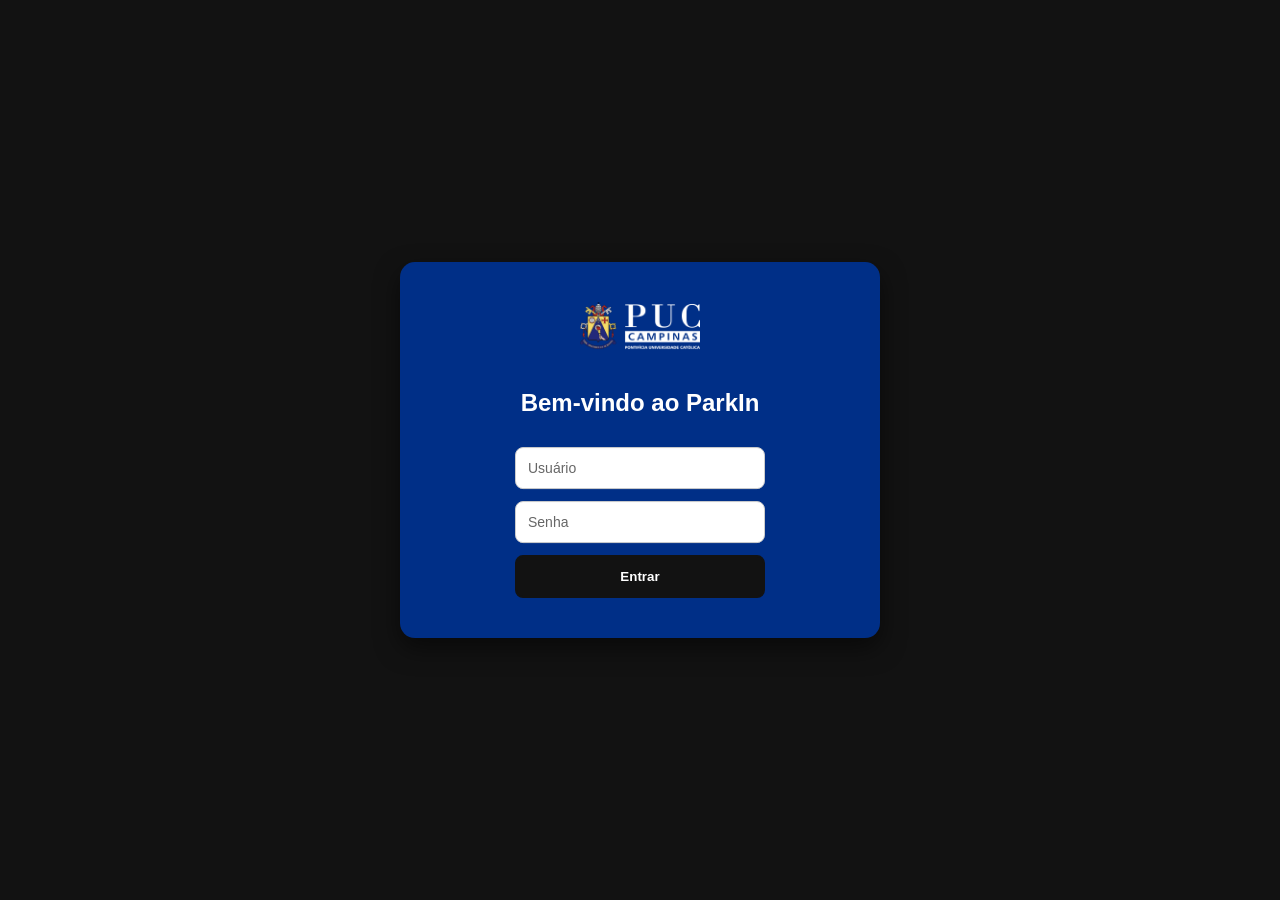
<file: frontend/index.html>
<!DOCTYPE html>
<html lang="pt-BR">
<head>
    <meta charset="UTF-8">
    <meta name="viewport" content="width=device-width, initial-scale=1.0">
    <title>Portal do Aluno - PUC</title>
    <link rel="stylesheet" href="style.css">
</head>
<body>

<div class="header"> <button class="voltar" onclick="logout()">← Logout</button>

    <div class="titulo-pagina-inicial">
        <h2>Portal do Aluno</h2>
        <p class="subtexto-header">Selecione um dos serviços abaixo.</p>
    </div>

    <img src="imagem/puc.png" alt="Logo da PUC" class="logo-header" />
</div>

<div class="grid">
    <div class="card" onclick="window.location.href='estacionamento.html'">
        <img src="imagem/car.png" alt="Estacionamento">
        <p>Estacionamento</p>
    </div>
    <div class="card" onclick="abrirLink('https://teams.microsoft.com')">
        <img src="imagem/teams.png" alt="Microsoft Teams">
        <p>Microsoft Teams</p>
    </div>
    <div class="card" onclick="abrirLink('https://www.canvaslms.com')">
        <img src="imagem/canvas.png" alt="Canvas LMS">
        <p>Canvas</p>
    </div>
    <div class="card">
        <img src="imagem/list.png" alt="Aulas da Semana">
        <p>Aulas da Semana</p>
    </div>
    <div class="card">
        <img src="imagem/list.png" alt="Disciplinas">
        <p>Disciplinas</p>
    </div>
    <div class="card">
        <img src="imagem/area logada.png" alt="Área Logada">
        <p>Área Logada</p>
    </div>
    <div class="card">
        <img src="imagem/noticias.png" alt="Notícias PUC - Campinas">
        <p>Notícias PUC - Campinas</p>
    </div>
</div>

<script src="admin.js"></script>
<script src="javascript.js"></script>
</body>
</html>
</file>
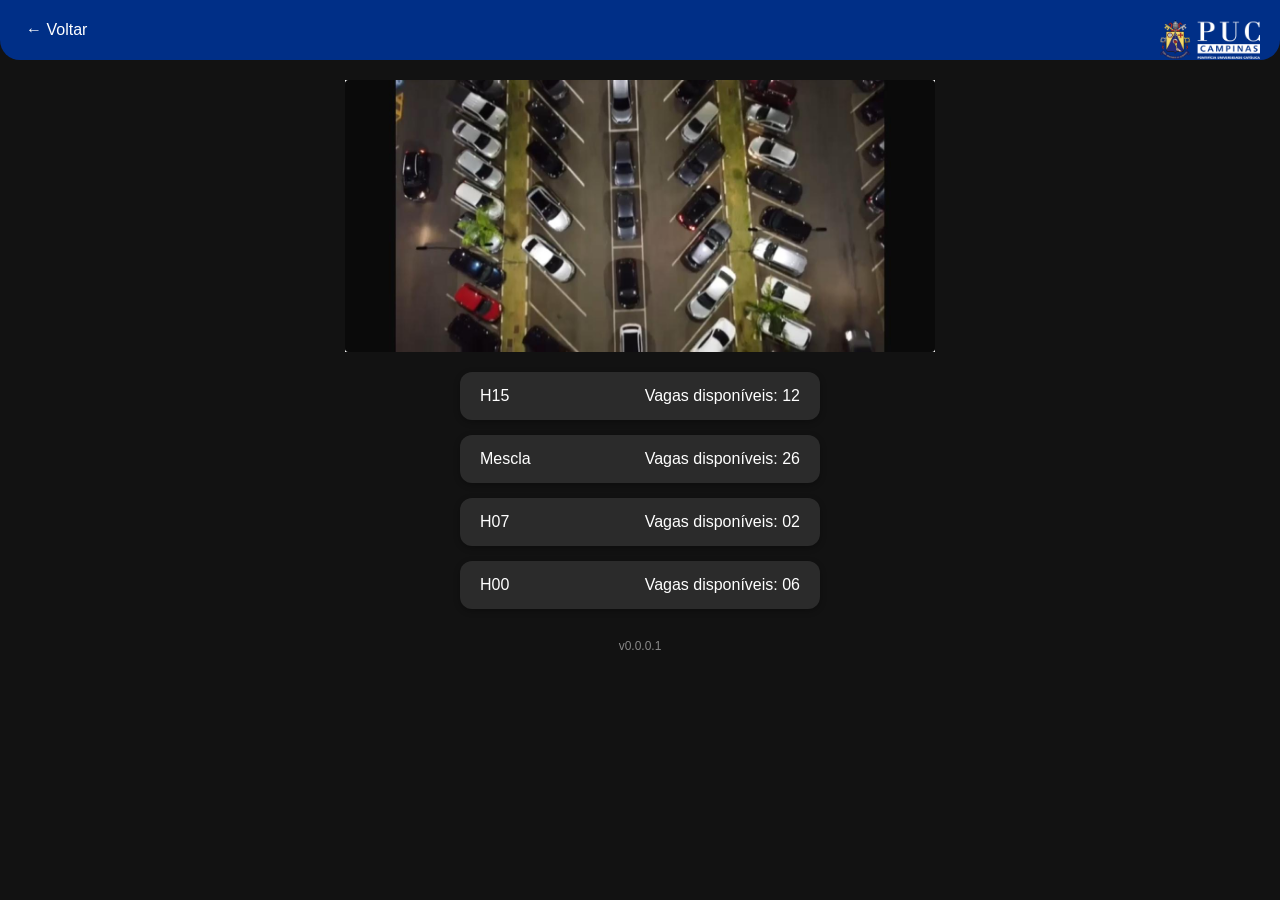
<file: estacionamento.html>
<!DOCTYPE html>
<html lang="pt-BR">
<head>
  <meta charset="UTF-8">
  <meta name="viewport" content="width=device-width, initial-scale=1.0">
  <title>Estacionamento - PUC</title>
  <link rel="stylesheet" href="style.css">
</head>
<body>

  <!-- Header -->
  <div class="header estacionamento-header">
    <button class="voltar" onclick="window.location.href='index.html'">← Voltar</button>
    <img src="imagem/puc.png" alt="Logo PUC" class="logo-header">
  </div>

  <!-- Imagem destaque -->
  <div class="estacionamento-imagem">
    <img src="imagem/drone.jpg" alt="Imagem Estacionamento">
  </div>

  <!-- Lista de setores -->
  <div class="estacionamento-lista">
    <div class="vaga-card">
      <span>H15</span>
      <span>Vagas disponíveis: 12</span>
    </div>
    <div class="vaga-card">
      <span>Mescla</span>
      <span>Vagas disponíveis: 26</span>
    </div>
    <div class="vaga-card">
      <span>H07</span>
      <span>Vagas disponíveis: 02</span>
    </div>
    <div class="vaga-card">
      <span>H00</span>
      <span>Vagas disponíveis: 06</span>
    </div>
  </div>

  <!-- Rodapé -->
  <footer class="rodape">
    <p>v0.0.0.1</p>
  </footer>

</body>
</html>
</file>
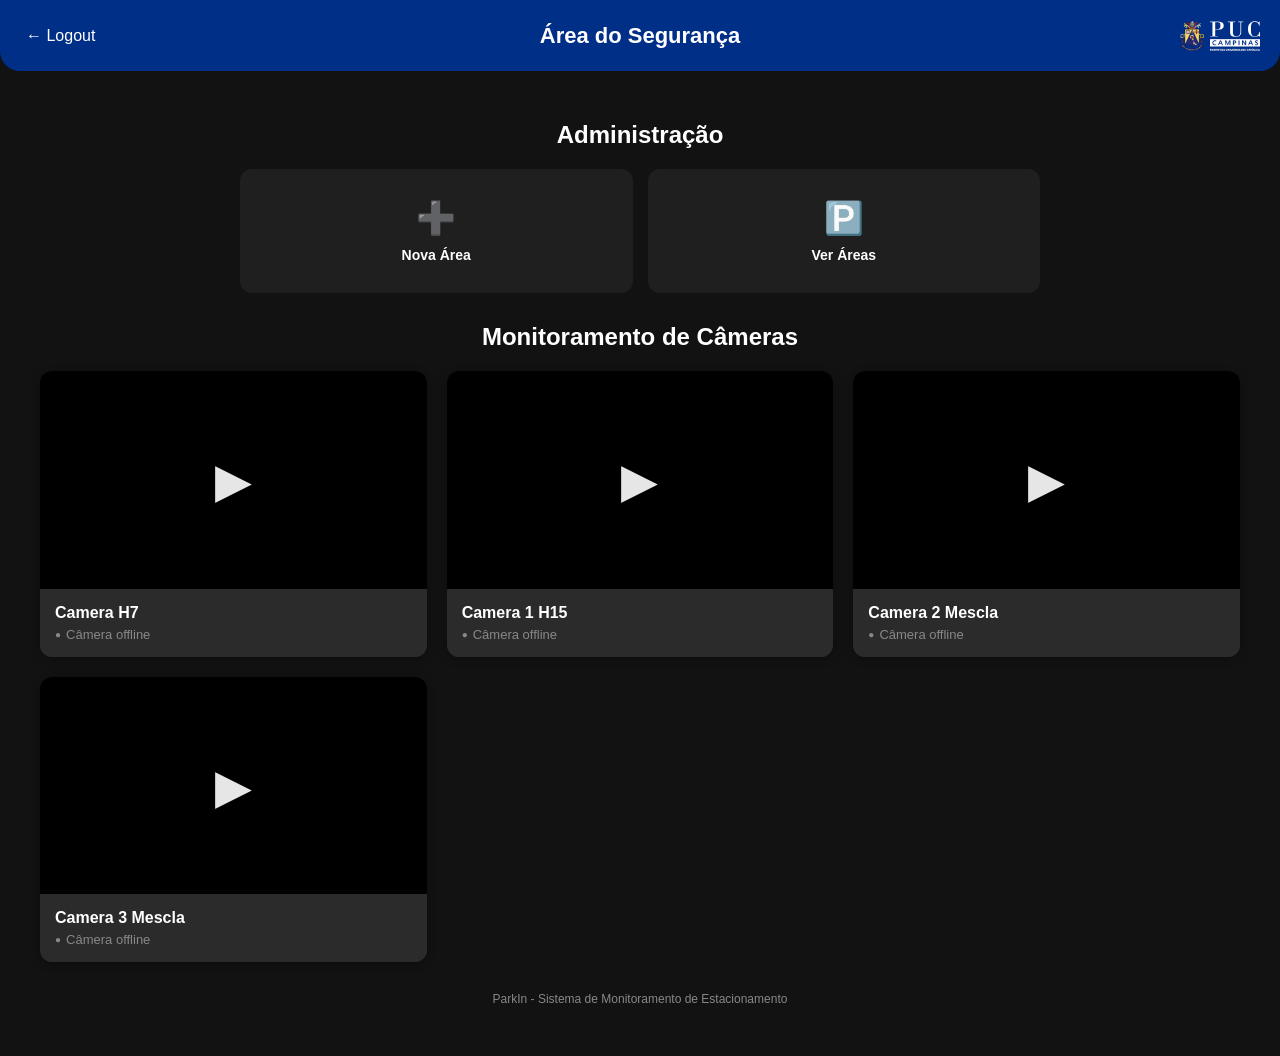
<file: frontend/admin.html>
<!DOCTYPE html>
<html lang="pt-BR">
<head>
  <meta charset="UTF-8" />
  <meta name="viewport" content="width=device-width, initial-scale=1.0" />
  <title>Admin - ParkIn</title>
  <style>

body {
  margin: 0;
  font-family: Arial, sans-serif;
  background-color: #121212;
  color: #fff;
}

.header {
  background-color: #002f87;
  padding: 20px;
  border-bottom-left-radius: 20px;
  border-bottom-right-radius: 20px;
  display: flex;
  align-items: center;
  justify-content: space-between;
  position: relative;
}

.voltar {
  background: none;
  border: none;
  color: #fff;
  font-size: 16px;
  cursor: pointer;
  z-index: 10;
}

.voltar:hover {
  opacity: 0.8;
}

.titulo-header {
  position: absolute;
  left: 50%;
  transform: translateX(-50%);
  text-align: center;
}

.titulo-header h2 {
  margin: 0;
  font-size: 22px;
  color: #fff;
}

.logo-header {
  width: 80px;
}

.admin-container {
  padding: 20px;
  max-width: 1400px;
  margin: 0 auto;
}

.section-title {
  color: #fff;
  margin: 30px 0 20px;
  font-size: 24px;
  text-align: center;
}

.cameras-grid {
  display: grid;
  grid-template-columns: repeat(auto-fill, minmax(320px, 1fr));
  gap: 20px;
  padding: 0 20px;
  margin-bottom: 30px;
}

.camera-box {
  background-color: #1f1f1f;
  border-radius: 12px;
  overflow: hidden;
  cursor: pointer;
  transition: transform 0.3s, box-shadow 0.3s;
  box-shadow: 0 2px 8px rgba(0,0,0,0.3);
}

.camera-box:hover {
  transform: translateY(-4px);
  box-shadow: 0 6px 16px rgba(0,47,135,0.4);
}

.camera-video-container {
  position: relative;
  width: 100%;
  padding-top: 56.25%;
  background-color: #000;
  overflow: hidden;
}

.camera-video-container video {
  position: absolute;
  top: 0;
  left: 0;
  width: 100%;
  height: 100%;
  object-fit: cover;
}

.camera-video-container::after {
  content: '▶';
  position: absolute;
  top: 50%;
  left: 50%;
  transform: translate(-50%, -50%);
  font-size: 48px;
  color: rgba(255, 255, 255, 0.9);
  text-shadow: 0 2px 8px rgba(0,0,0,0.7);
  pointer-events: none;
}

.camera-info {
  padding: 15px;
  background-color: #2b2b2b;
}

.camera-name {
  font-size: 16px;
  font-weight: bold;
  color: #fff;
  margin: 0 0 5px 0;
}

.camera-status {
  font-size: 13px;
  color: #4CAF50;
  margin: 0;
  display: flex;
  align-items: center;
  gap: 5px;
}

.camera-status::before {
  content: '●';
  font-size: 10px;
}

.camera-status.offline {
  color: #888;
}

.camera-status.offline::before {
  color: #888;
}

.video-modal {
  display: none;
  position: fixed;
  top: 0;
  left: 0;
  width: 100%;
  height: 100%;
  background-color: rgba(0, 0, 0, 0.95);
  z-index: 1000;
  justify-content: center;
  align-items: center;
  animation: fadeIn 0.3s ease;
}

.video-modal.active {
  display: flex;
}

@keyframes fadeIn {
  from {
    opacity: 0;
  }
  to {
    opacity: 1;
  }
}

.modal-content {
  position: relative;
  width: 90%;
  max-width: 1200px;
  max-height: 90vh;
  display: flex;
  flex-direction: column;
}

.modal-header {
  display: flex;
  justify-content: space-between;
  align-items: center;
  padding: 15px 20px;
  background-color: #002f87;
  border-radius: 8px 8px 0 0;
}

.modal-title {
  font-size: 20px;
  font-weight: bold;
  color: #fff;
  margin: 0;
}

.modal-close {
  background: none;
  border: none;
  color: #fff;
  font-size: 32px;
  cursor: pointer;
  width: 40px;
  height: 40px;
  display: flex;
  align-items: center;
  justify-content: center;
  border-radius: 4px;
  transition: background-color 0.2s;
}

.modal-close:hover {
  background-color: rgba(255, 255, 255, 0.1);
}

.modal-video-container {
  position: relative;
  background-color: #000;
  width: 100%;
  flex: 1;
  display: flex;
  align-items: center;
  justify-content: center;
  border-radius: 0 0 8px 8px;
  overflow: hidden;
}

.modal-video-container video {
  width: 100%;
  height: 100%;
  max-height: 80vh;
  object-fit: contain;
}

.admin-grid {
  display: grid;
  grid-template-columns: repeat(auto-fit, minmax(140px, 1fr));
  gap: 15px;
  padding: 0 20px;
  max-width: 800px;
  margin: 0 auto;
}

.card {
  background-color: #1f1f1f;
  padding: 30px 20px;
  border-radius: 12px;
  color: #fff;
  cursor: pointer;
  transition: transform 0.2s;
  text-align: center;
}

.card:hover {
  transform: scale(1.05);
  background-color: #2b2b2b;
}

.card p {
  margin: 0;
  font-size: 14px;
}

.loading {
  text-align: center;
  padding: 40px;
  color: #888;
  font-size: 16px;
}

.error-message {
  text-align: center;
  padding: 20px;
  color: #f44336;
  background-color: #2b2b2b;
  border-radius: 8px;
  margin: 20px;
}

.rodape {
  text-align: center;
  margin: 30px 0;
  color: #888;
  font-size: 12px;
}

@media (max-width: 768px) {
  .cameras-grid {
    grid-template-columns: repeat(auto-fill, minmax(280px, 1fr));
    gap: 15px;
  }
  
  .admin-grid {
    grid-template-columns: repeat(2, 1fr);
  }

  .modal-content {
    width: 95%;
  }

  .modal-title {
    font-size: 16px;
  }
}
  </style>
</head>
<body>
  <div class="header">
    <button class="voltar" onclick="logout()">← Logout</button>
    <div class="titulo-header">
      <h2>Área do Segurança</h2>
    </div>
    <img src="imagem/puc.png" alt="Logo PUC" class="logo-header" />
  </div>

  <div class="admin-container">
    <!-- Seção de Administração -->
    <h1 class="section-title">Administração</h1>
    <div class="admin-grid">
      <div class="card" onclick="window.location.href='criar-area.html'">
        <p style="font-size: 32px; margin-bottom: 10px;">➕</p>
        <p style="font-weight: bold;">Nova Área</p>
      </div>
      <div class="card" onclick="window.location.href='estacionamento.html'">
        <p style="font-size: 32px; margin-bottom: 10px;">🅿️</p>
        <p style="font-weight: bold;">Ver Áreas</p>
      </div>
    </div>

    <!-- Seção de Câmeras -->
    <h1 class="section-title">Monitoramento de Câmeras</h1>
    <div id="cameras-container" class="cameras-grid">
      <div class="loading">Carregando câmeras...</div>
    </div>


  <div id="video-modal" class="video-modal">
    <div class="modal-content">
      <div class="modal-header">
        <h3 class="modal-title" id="modal-camera-name">Câmera</h3>
        <button class="modal-close" onclick="closeModal()">×</button>
      </div>
      <div class="modal-video-container">
        <video id="modal-video" controls autoplay muted loop></video>
      </div>
    </div>
  </div>

  <footer class="rodape">
    ParkIn - Sistema de Monitoramento de Estacionamento
  </footer>

  <script>
const cameraVideos = [
  'cameras/Camera H7.mp4',
  'cameras/Camera 1 H15.mp4',
  'cameras/Camera 2 Mescla.mp4',
  'cameras/Camera 3 Mescla.mp4',
];

function getCameraName(filename) {
  const name = filename.replace('cameras/', '').replace('.mp4', '');
  return name;
}

function openModal(videoPath, cameraName) {
  const modal = document.getElementById('video-modal');
  const modalVideo = document.getElementById('modal-video');
  const modalTitle = document.getElementById('modal-camera-name');
  
  modalTitle.textContent = cameraName;
  modalVideo.src = videoPath;
  modal.classList.add('active');
  
  modalVideo.play().catch(error => {
    console.error('Erro ao reproduzir vídeo:', error);
  });
}

function closeModal() {
  const modal = document.getElementById('video-modal');
  const modalVideo = document.getElementById('modal-video');
  
  modalVideo.pause();
  modalVideo.src = '';
  modal.classList.remove('active');
}

document.getElementById('video-modal').addEventListener('click', function(e) {
  if (e.target === this) {
    closeModal();
  }
});

document.addEventListener('keydown', function(e) {
  if (e.key === 'Escape') {
    closeModal();
  }
});

function createCameraElement(videoPath, index) {
  const cameraBox = document.createElement('div');
  cameraBox.className = 'camera-box';
  
  const videoContainer = document.createElement('div');
  videoContainer.className = 'camera-video-container';
  
  const video = document.createElement('video');
  video.muted = true;
  video.preload = 'metadata';
  
  video.src = videoPath;
  
  videoContainer.appendChild(video);
  
  const info = document.createElement('div');
  info.className = 'camera-info';
  
  const name = document.createElement('p');
  name.className = 'camera-name';
  const cameraName = getCameraName(videoPath);
  name.textContent = cameraName;
  
  const status = document.createElement('p');
  status.className = 'camera-status';
  status.textContent = 'Ao vivo';
  
  info.appendChild(name);
  info.appendChild(status);
  
  cameraBox.appendChild(videoContainer);
  cameraBox.appendChild(info);
  
  cameraBox.addEventListener('click', () => {
    openModal(videoPath, cameraName);
  });
  
  video.addEventListener('error', () => {
    status.textContent = 'Câmera offline';
    status.classList.add('offline');
  });
  
  video.addEventListener('loadeddata', () => {
    video.currentTime = 0;
  });
  
  return cameraBox;
}

function loadCameras() {
  const container = document.getElementById('cameras-container');
  container.innerHTML = '';
  
  if (cameraVideos.length === 0) {
    container.innerHTML = '<div class="loading">Nenhuma câmera disponível</div>';
    return;
  }
  
  cameraVideos.forEach((videoPath, index) => {
    const cameraElement = createCameraElement(videoPath, index);
    container.appendChild(cameraElement);
  });
}

function logout() {
  if (confirm('Deseja realmente sair?')) {
    window.location.href = 'login.html';
  }
}

function abrirRegiao(regiao) {
  window.location.href = `regiao.html?regiao=${regiao}`;
}

document.addEventListener('DOMContentLoaded', loadCameras);

setInterval(() => {

  console.log('Verificando novas câmeras...');
}, 30000);
  </script>
</body>
</html>
</file>
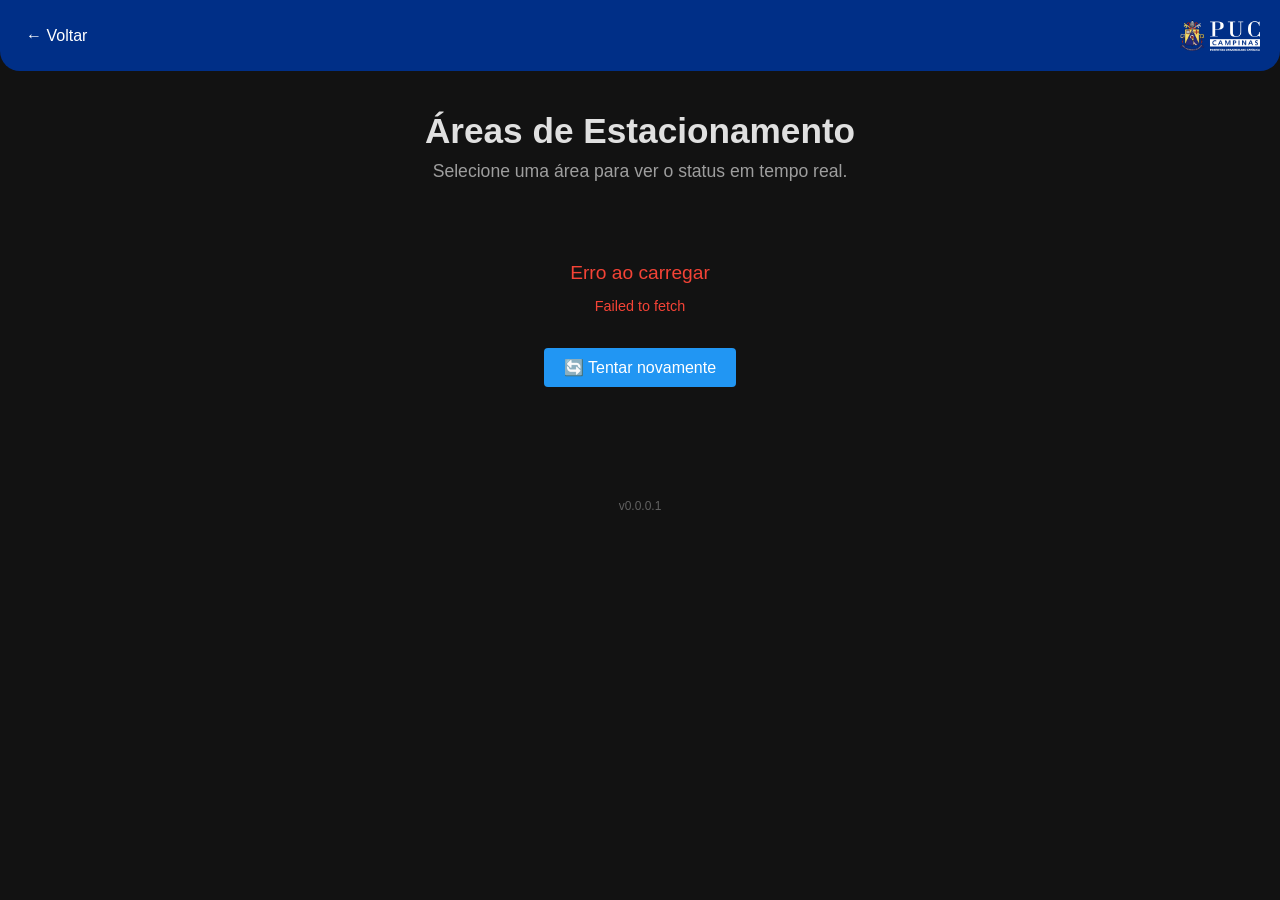
<file: frontend/estacionamento.html>
<!DOCTYPE html>
<html lang="pt-BR">
<head>
    <meta charset="UTF-8">
    <meta name="viewport" content="width=device-width, initial-scale=1.0">
    <title>Estacionamento - PUC</title>
    <link rel="stylesheet" href="style.css">
</head>
<body>

<div class="header estacionamento-header">
    <button class="voltar" onclick="window.location.href='index.html'">← Voltar</button>
    <img src="imagem/puc.png" alt="Logo PUC" class="logo-header">
</div>

<div class="container-titulo">
    <h1>Áreas de Estacionamento</h1>
    <p>Selecione uma área para ver o status em tempo real.</p>
</div>
<div class="estacionamento-lista" id="estacionamento-lista">
    <div class="loading">
        <p>Carregando áreas de estacionamento...</p>
    </div>
</div>

<footer class="rodape">
    <p>v0.0.0.1</p>
</footer>

<script>
    const API_BASE_URL = 'http://localhost:5001';
    const API_URL = `${API_BASE_URL}/api/parking/list`;

    window.addEventListener('DOMContentLoaded', async () => {
      try {
        const response = await fetch(API_URL);

        if (!response.ok) {
          throw new Error(`Erro ao buscar dados: ${response.status}`);
        }

        const data = await response.json();

        if (data.success && data.parkings && data.parkings.length > 0) {
          renderParkingAreas(data.parkings);
        } else {
          showEmptyState();
        }
      } catch (error) {
        console.error('Erro ao carregar áreas:', error);
        showErrorState(error.message);
      }
    });

    // Renderizar cards das áreas de estacionamento
    function renderParkingAreas(parkings) {
      const container = document.getElementById('estacionamento-lista');
      container.innerHTML = '';

      parkings.forEach(parking => {
        const card = createParkingCard(parking);
        container.appendChild(card);
      });
    }

    // Criar card individual
    function createParkingCard(parking) {
      const card = document.createElement('div');
      card.className = 'vaga-card';

      const imageUrl = `${API_BASE_URL}/api/parking/image/${parking.parking_id}`;
      card.style.setProperty('--bg-image', `url(${imageUrl})`);

      const header = document.createElement('div');
      header.className = 'card-header';

      const title = document.createElement('span');
      title.className = 'card-title';
      title.textContent = parking.name;

      const status = document.createElement('span');
      status.className = `card-status ${parking.slots_defined ? 'status-active' : 'status-pending'}`;
      status.textContent = parking.slots_defined ? 'Configurado' : 'Pendente';

      header.appendChild(title);
      header.appendChild(status);
      card.appendChild(header);

      if (parking.description) {
        const description = document.createElement('div');
        description.className = 'card-description';
        description.textContent = parking.description;
        card.appendChild(description);
      }

      // Total de vagas
      const slots = document.createElement('div');
      slots.className = 'card-slots';
      slots.textContent = `Total de vagas: ${parking.total_slots || 0}`;
      card.appendChild(slots);

      // Adicionar evento de clique
      card.addEventListener('click', () => {
        localStorage.setItem('current_parking_id', parking.parking_id);
        localStorage.setItem('current_parking_name', parking.name);
        window.location.href = `visualizar-vagas.html?parking_id=${parking.parking_id}`;
      });

      return card;
    }

    // Mostrar estado vazio
    function showEmptyState() {
      const container = document.getElementById('estacionamento-lista');
      container.innerHTML = ''; // Limpar container

      const emptyState = document.createElement('div');
      emptyState.className = 'empty-state';

      const icon = document.createElement('p');
      icon.className = 'empty-state-icon';
      icon.textContent = 'Nenhuma área cadastrada';

      const message = document.createElement('p');
      message.className = 'empty-state-message';
      message.textContent = 'Entre em contato com o administrador para cadastrar áreas de estacionamento.';

      emptyState.appendChild(icon);
      emptyState.appendChild(message);
      container.appendChild(emptyState);
    }

    // Mostrar estado de erro
    function showErrorState(errorMessage) {
      const container = document.getElementById('estacionamento-lista');
      container.innerHTML = ''; // Limpar container

      const errorState = document.createElement('div');
      errorState.className = 'error-state';

      const icon = document.createElement('p');
      icon.className = 'error-state-icon';
      icon.textContent = 'Erro ao carregar';

      const message = document.createElement('p');
      message.className = 'error-state-message';
      message.textContent = errorMessage;

      const retryButton = document.createElement('button');
      retryButton.className = 'retry-button';
      retryButton.textContent = '🔄 Tentar novamente';
      retryButton.addEventListener('click', () => location.reload());

      errorState.appendChild(icon);
      errorState.appendChild(message);
      errorState.appendChild(retryButton);
      container.appendChild(errorState);
    }
</script>

</body>
</html>
</file>
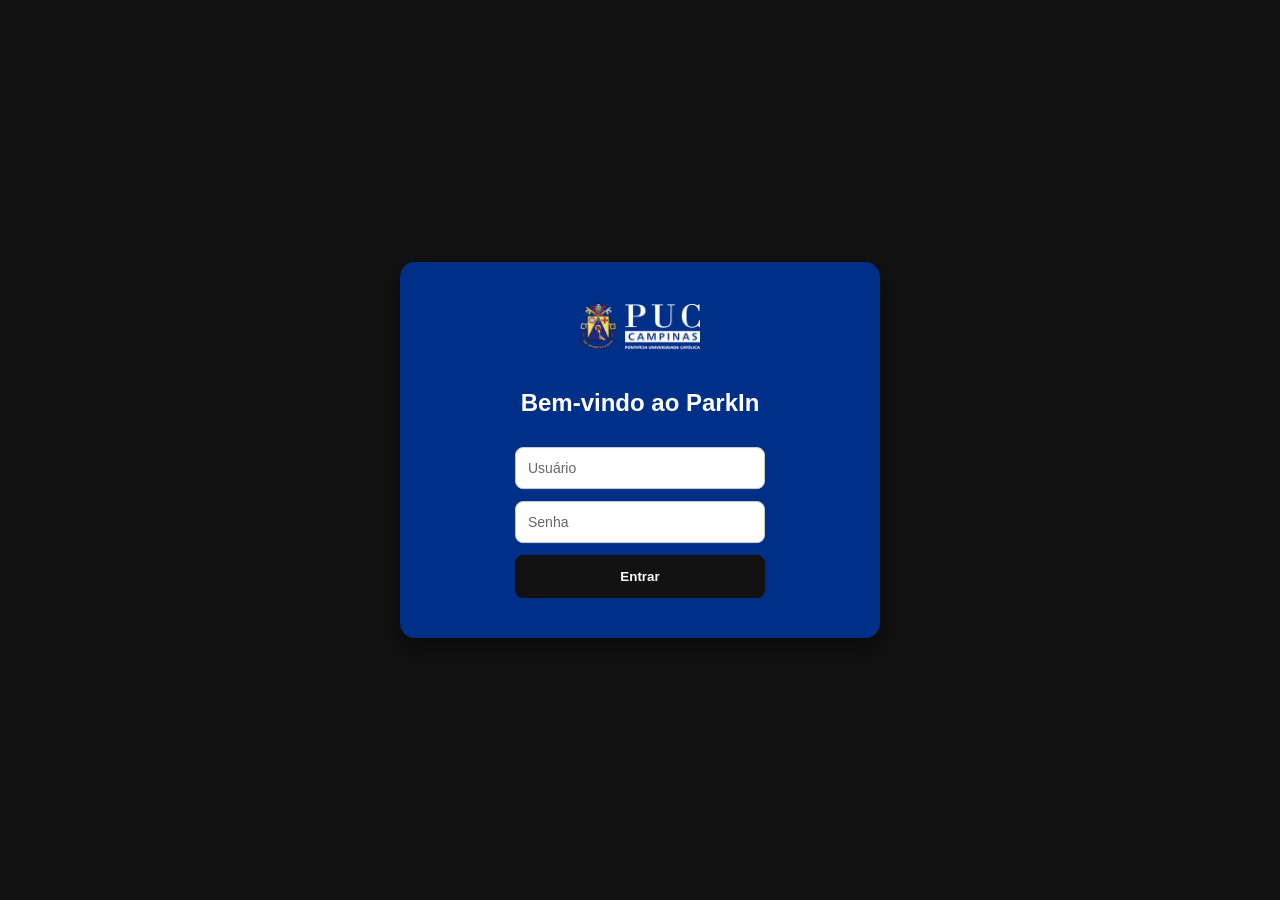
<file: frontend/login.html>
<!DOCTYPE html>
<html lang="pt-BR">
<head>
  <meta charset="UTF-8" />
  <meta name="viewport" content="width=device-width, initial-scale=1.0" />
  <title>Login - ParkIn</title>
  <link rel="stylesheet" href="style.css" />
</head>
<body>

  <div class="login-container">
    <img src="imagem/puc.png" alt="Logo PUC" class="login-logo" />
    <h2>Bem-vindo ao ParkIn</h2>

    <div class="login-form">
      <input type="text" id="username" placeholder="Usuário" />
      <input type="password" id="password" placeholder="Senha" />
      <button onclick="login()">Entrar</button>
    </div>

  </div>

  <script src="admin.js"></script>
</body>
</html>
</file>
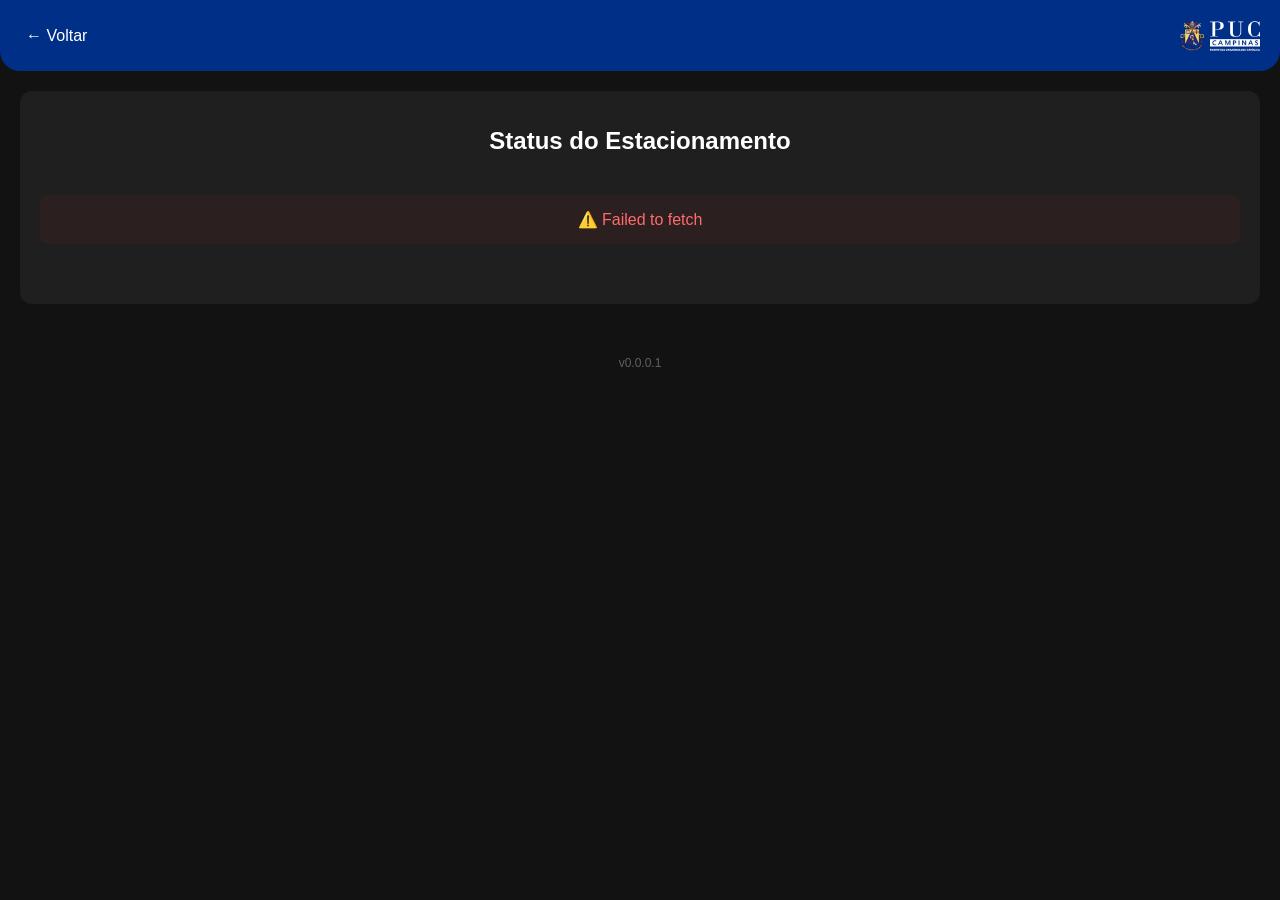
<file: frontend/visualizar-vagas.html>
<!DOCTYPE html>
<html lang="pt-BR">
<head>
    <meta charset="UTF-8">
    <meta name="viewport" content="width=device-width, initial-scale=1.0">
    <title>Visualizar Vagas - ParkIn</title>
    <link rel="stylesheet" href="style.css?v=2">
    <link rel="stylesheet" href="visualizar-vagas.css?v=2">
</head>
<body>

<div class="header estacionamento-header">
    <button class="voltar" onclick="window.location.href='estacionamento.html'">← Voltar</button>
    <img src="imagem/puc.png" alt="Logo PUC" class="logo-header">
</div>

<div class="parking-container">
    <h1 class="parking-title">Status do Estacionamento</h1>

    <div id="loading" class="loading">
        Carregando informações das vagas...
    </div>

    <div id="error" class="error" style="display: none;">
        Erro ao carregar dados. Verifique se o backend está rodando.
    </div>

    <div id="parking-content" style="display: none;">
        <div class="parking-info">
            <div class="info-card">
                <h3 id="total-spots">0</h3>
                <p>Total de Vagas</p>
            </div>
            <div class="info-card">
                <h3 id="free-spots">0</h3>
                <p>Vagas Livres</p>
            </div>
            <div class="info-card">
                <h3 id="occupied-spots">0</h3>
                <p>Vagas Ocupadas</p>
            </div>
            <div class="info-card">
                <h3 id="occupancy-rate">0%</h3>
                <p>Taxa de Ocupação</p>
            </div>
        </div>

        <div id="parking-map-background" class="parking-map-background" style="display: none;">
        </div>

        <div class="legend">
            <div class="legend-item">
                <div class="legend-color free"></div>
                <span style="color: #fff;">Vaga Livre</span>
            </div>
            <div class="legend-item">
                <div class="legend-color occupied"></div>
                <span style="color: #fff;">Vaga Ocupada</span>
            </div>
            <div class="legend-item">
                <div class="legend-color unknown"></div>
                <span style="color: #fff;">Status Desconhecido</span>
            </div>
        </div>

        <div id="last-updated" class="last-updated">
        </div>

        <!-- Status da detecção automática -->
        <div class="video-status-bar" style="margin-top: 20px; padding: 15px; background: #2b2b2b; border-radius: 12px; text-align: center;">
            <div id="video-status" style="color: #4CAF50; font-weight: bold; font-size: 16px;">
                🔴 Aguardando conexão...
            </div>
        </div>

        <!-- Vídeo oculto para extração de frames -->
        <video id="parking-video" style="display: none;" crossorigin="anonymous" muted loop></video>
        <canvas id="frame-canvas" style="display: none;"></canvas>
    </div>
</div>

<footer class="rodape">
    <p>v0.0.0.1</p>
</footer>

<script>
    const API_BASE_URL = 'http://localhost:5001';
    
    let videoElement = null;
    let canvasElement = null;
    let videoProcessingInterval = null;
    let isProcessingVideo = false;
    const FRAME_INTERVAL_SECONDS = 5; // Intervalo fixo de detecção 

    function getParkingIdFromURL() {
      const urlParams = new URLSearchParams(window.location.search);
      return urlParams.get('parking_id') || localStorage.getItem('current_parking_id');
    }

    async function loadParkingData() {
      const loadingEl = document.getElementById('loading');
      const errorEl = document.getElementById('error');
      const contentEl = document.getElementById('parking-content');
      const mapContainer = document.getElementById('parking-map-background');

      loadingEl.style.display = 'block';
      errorEl.style.display = 'none';
      contentEl.style.display = 'none';
      mapContainer.style.display = 'none';

      const parkingId = getParkingIdFromURL();

      try {
        const apiUrl = `${API_BASE_URL}/api/parking/status?parking_id=${parkingId}`;
        const response = await fetch(apiUrl);
        if (!response.ok) throw new Error(`Erro HTTP: ${response.status}`);

        const data = await response.json();
        console.log('Dados recebidos (com layout DINÂMICO):', data);

        if (!data.success) throw new Error(data.message || 'Erro ao carregar dados');

        const lastDetection = data.last_detection;
        const layoutGroups = data.layout_groups;

        if (lastDetection && layoutGroups && layoutGroups.length > 0) {
          document.getElementById('total-spots').textContent = lastDetection.total_slots || 0;
          document.getElementById('free-spots').textContent = lastDetection.empty || 0;
          document.getElementById('occupied-spots').textContent = lastDetection.occupied || 0;
          document.getElementById('occupancy-rate').textContent =
            lastDetection.occupancy_rate ? `${Math.round(lastDetection.occupancy_rate)}%` : '0%';

          if (lastDetection.timestamp) {
            const date = new Date(lastDetection.timestamp);
            document.getElementById('last-updated').textContent =
              `Última atualização: ${date.toLocaleString('pt-BR')}`;
          }

          renderSlotLayout(layoutGroups);
          mapContainer.style.display = 'flex';

        } else {
          let errorMsg = 'Nenhuma detecção disponível para esta área.';
          if (!layoutGroups || layoutGroups.length === 0) {
            errorMsg = 'Erro ao gerar layout dinâmico. Verifique o backend.';
          }
          throw new Error(errorMsg);
        }

        loadingEl.style.display = 'none';
        contentEl.style.display = 'block';

      } catch (error) {
        console.error('Erro ao carregar dados:', error);
        showError(error.message);
      }
    }

    /**
     * FUNÇÃO ATUALIZADA: Renderiza dinamicamente E verifica a orientação
     */
    function renderSlotLayout(layoutGroups) {
      const layoutContainer = document.getElementById('parking-map-background');
      layoutContainer.innerHTML = '';

      if (!layoutGroups) return;

      console.log(`Renderizando ${layoutGroups.length} fileiras dinâmicas...`);

      layoutGroups.forEach((aisle, index) => {

        const aisleDiv = document.createElement('div');
        aisleDiv.className = 'parking-aisle';

        aisle.forEach(slot => {
          const box = document.createElement('div');
          box.className = 'spot-box';

          if (layoutGroups.length === 7 && index === 3) {
              box.classList.add('vertical');
          }

          const statusClass = slot.status === 'occupied' ? 'occupied' : 'free';
          box.classList.add(statusClass);
          box.textContent = slot.id;

          aisleDiv.appendChild(box);
        });

        layoutContainer.appendChild(aisleDiv);

        if (index < layoutGroups.length - 1) {
          const laneDiv = document.createElement('div');
          laneDiv.className = 'aisle-lane';

          if (layoutGroups.length === 7 && index === 3) {
             laneDiv.classList.add('central');
             laneDiv.innerHTML = `<span class="map-text text-pare">PARE</span>
                                  <span class="map-text text-devagar">DEVAGAR</span>`;
          }

          layoutContainer.appendChild(laneDiv);
        }
      });
    }

    function renderSlotGridFallback(slots) {
      const grid = document.getElementById('parking-map-background');
      grid.innerHTML = '';
      if (!slots) return;
      slots.forEach(slot => {
        const box = document.createElement('div');
        box.className = 'spot-box';
        const statusClass = slot.status === 'occupied' ? 'occupied' : 'free';
        box.classList.add(statusClass);
        box.textContent = slot.id;
        grid.appendChild(box);
      });
    }

    function showError(message) {
      const loadingEl = document.getElementById('loading');
      const errorEl = document.getElementById('error');
      loadingEl.style.display = 'none';
      errorEl.style.display = 'block';
      errorEl.textContent = `⚠️ ${message}`;
    }

    // ========== FUNÇÕES DE PROCESSAMENTO DE VÍDEO ==========
    
    async function startVideoDetection() {
      const parkingId = getParkingIdFromURL();
      if (!parkingId) {
        console.error('ID da área não encontrado');
        updateVideoStatus('Erro: ID da área não encontrado');
        return;
      }

      if (isProcessingVideo) {
        console.log('Processamento já está em andamento');
        return;
      }

      try {
        updateVideoStatus('Conectando à câmera...');

        // Inicializar elementos
        videoElement = document.getElementById('parking-video');
        canvasElement = document.getElementById('frame-canvas');

        // Carregar vídeo
        const videoUrl = `${API_BASE_URL}/api/parking/video/${parkingId}`;
        console.log('Carregando vídeo:', videoUrl);
        
        videoElement.src = videoUrl;
        videoElement.load();

        // Aguardar vídeo carregar
        await new Promise((resolve, reject) => {
          videoElement.onloadedmetadata = resolve;
          videoElement.onerror = () => reject(new Error('Erro ao carregar vídeo'));
        });

        console.log('Vídeo carregado:', {
          duration: videoElement.duration,
          width: videoElement.videoWidth,
          height: videoElement.videoHeight
        });

        // Canvas será redimensionado para 1280x720 em cada frame
        // (não precisa configurar aqui)

        // Iniciar reprodução (loop automático via atributo HTML)
        await videoElement.play();
        isProcessingVideo = true;

        updateVideoStatus('🟢 Câmera ativa - Monitoramento contínuo');

        // Processar primeiro frame imediatamente
        await processCurrentFrame();

        // Configurar intervalo de processamento
        videoProcessingInterval = setInterval(async () => {
          if (isProcessingVideo) {
            await processCurrentFrame();
          }
        }, FRAME_INTERVAL_SECONDS * 1000);

        console.log(`✅ Detecção automática iniciada (intervalo: ${FRAME_INTERVAL_SECONDS}s)`);

      } catch (error) {
        console.error('❌ Erro ao iniciar detecção:', error);
        updateVideoStatus('🔴 Erro ao conectar à câmera');
        
        // Tentar reconectar após 10 segundos
        setTimeout(() => {
          console.log('🔄 Tentando reconectar...');
          startVideoDetection();
        }, 10000);
      }
    }

    async function processCurrentFrame() {
      if (!videoElement || !canvasElement || !isProcessingVideo) return;

      const parkingId = getParkingIdFromURL();
      const currentTime = videoElement.currentTime;

      console.log(`⏱️ Processando frame no tempo ${currentTime.toFixed(1)}s`);

      try {
        // Redimensionar canvas para resolução padrão (mesma do vídeo de referência)
        const STANDARD_WIDTH = 1280;
        const STANDARD_HEIGHT = 720;
        
        canvasElement.width = STANDARD_WIDTH;
        canvasElement.height = STANDARD_HEIGHT;

        // Extrair frame atual e redimensionar
        const ctx = canvasElement.getContext('2d');
        ctx.drawImage(videoElement, 0, 0, STANDARD_WIDTH, STANDARD_HEIGHT);

        // Converter canvas para blob
        const blob = await new Promise(resolve => {
          canvasElement.toBlob(resolve, 'image/jpeg', 0.95);
        });

        // Criar FormData
        const formData = new FormData();
        formData.append('parking_id', parkingId);
        formData.append('image', blob, 'frame.jpg');

        // Enviar para API
        const response = await fetch(`${API_BASE_URL}/api/parking/detect`, {
          method: 'POST',
          body: formData
        });

        if (!response.ok) {
          throw new Error(`Erro HTTP: ${response.status}`);
        }

        const data = await response.json();

        if (data.success) {
          console.log('✅ Detecção concluída:', {
            occupied: data.occupied,
            empty: data.empty,
            rate: data.occupancy_rate
          });

          // Atualizar UI com os novos dados
          await updateUIWithDetection(data);
          updateVideoStatus(`🟢 Última detecção: ${new Date().toLocaleTimeString()}`);
        } else {
          console.error('❌ Erro na detecção:', data.message);
        }

      } catch (error) {
        console.error('❌ Erro ao processar frame:', error);
        updateVideoStatus('🔴 Erro na detecção');
      }
    }

    async function updateUIWithDetection(data) {
      // Atualizar estatísticas
      document.getElementById('total-spots').textContent = data.total_slots || 0;
      document.getElementById('free-spots').textContent = data.empty || 0;
      document.getElementById('occupied-spots').textContent = data.occupied || 0;
      document.getElementById('occupancy-rate').textContent = 
        data.occupancy_rate ? `${Math.round(data.occupancy_rate)}%` : '0%';

      // Atualizar timestamp
      const date = new Date();
      document.getElementById('last-updated').textContent =
        `Última atualização: ${date.toLocaleString('pt-BR')}`;

      // Buscar status completo para atualizar o layout das vagas
      const parkingId = getParkingIdFromURL();
      try {
        const response = await fetch(`${API_BASE_URL}/api/parking/status?parking_id=${parkingId}`);
        if (response.ok) {
          const statusData = await response.json();
          if (statusData.success && statusData.layout_groups && statusData.layout_groups.length > 0) {
            renderSlotLayout(statusData.layout_groups);
          }
        }
      } catch (error) {
        console.error('Erro ao buscar layout atualizado:', error);
      }
    }


    function updateVideoStatus(message) {
      const statusEl = document.getElementById('video-status');
      if (statusEl) {
        statusEl.textContent = message;
      }
    }

    // ========== INICIALIZAÇÃO ==========

    document.addEventListener('DOMContentLoaded', async () => {
      console.log('Iniciando sistema de monitoramento');
      
      // Carregar dados iniciais da área
      await loadParkingData();

      // Aguardar 2 segundos para garantir que a UI está pronta
      setTimeout(() => {
        console.log('Iniciando detecção automática');
        startVideoDetection();
      }, 2000);
    });
</script>
</body>
</html>
</file>
<file: frontend/style.css>
body {
  margin: 0;
  font-family: Arial, sans-serif;
  background-color: #121212;
  color: #fff;
}

.header {
  background-color: #002f87;
  padding: 20px;
  border-bottom-left-radius: 20px;
  border-bottom-right-radius: 20px;
  position: relative;
  display: flex;
  align-items: center;
  justify-content: space-between;
}

.header .voltar {
  background: none;
  border: none;
  color: #fff;
  font-size: 16px;
  cursor: pointer;
  flex-shrink: 0;
  min-width: 80px;
  text-align: left;
  z-index: 10;
}

.titulo-pagina-inicial {
  flex-grow: 1;
  text-align: center;
  padding: 0 10px;
}

.titulo-pagina-inicial h2 {
  margin: 0;
  font-size: 1.8em;
  color: #fff;
  font-weight: 600;
}

.titulo-pagina-inicial .subtexto-header {
  margin: 5px 0 0;
  font-size: 1.0em;
  color: #a0b9e0;
  position: static;
  font-weight: 300;
}

.logo-header {
  width: 80px;
  height: auto;
  flex-shrink: 0;
}


.grid {
  display: grid;
  grid-template-columns: repeat(3, 1fr);
  gap: 20px;
  padding: 20px;
  max-width: 700px;
  margin: 40px auto 0 auto;
}

.card {
  background-color: #1f1f1f;
  border-radius: 12px;
  height: 150px;
  display: flex;
  flex-direction: column;
  align-items: center;
  justify-content: center;
  transition: all 0.2s ease-in-out;
  border: 1px solid #2a2a2a;
  padding: 10px;
  box-sizing: border-box;
}

.card:hover {
  transform: scale(1.05);
  cursor: pointer;
  background-color: #252525;
  border-color: #444;
}

.card img {
  width: 45px;
  margin-bottom: 10px;
}

.card p {
  margin: 0;
  font-size: 14px;
  color: #b3b3b3;
  text-align: center;
  word-wrap: break-word;
}

@media (max-width: 768px) {
  .grid {
    grid-template-columns: repeat(2, 1fr);
    max-width: 500px;
  }
}


@media (max-width: 480px) {
  .grid {
    grid-template-columns: repeat(2, 1fr);
    gap: 15px;
  }

  .card {
    height: 130px;
    padding: 10px;
  }

  .card img {
    width: 40px;
  }

  .card p {
    font-size: 13px;
  }

  .header img {
    width: 60px;
    right: 10px;
    top: 10px;
  }
}

.estacionamento-header {
  background-color: #002f87;
  padding: 20px;
  display: flex;
  align-items: center;
  justify-content: space-between;
  border-bottom-left-radius: 20px;
  border-bottom-right-radius: 20px;
  position: relative;
}

.titulo-header {
  position: absolute;
  left: 50%;
  transform: translateX(-50%);
  text-align: center;
}

.titulo-header h2 {
  margin: 0;
  font-size: 22px;
  color: #fff;
}

.subtexto-header {
  margin: 5px 0 0;
  font-size: 14px;
  color: #ccc;
}

.estacionamento-header .voltar {
  background: none;
  border: none;
  color: #fff;
  font-size: 16px;
  cursor: pointer;
}

.estacionamento-imagem {
  display: flex;
  justify-content: center;
  margin: 20px 0;
}

.estacionamento-imagem img {
  width: 590px;
  height: auto;
}

.container-titulo {
  text-align: center;
  margin-top: 40px;
  margin-bottom: 20px;
  padding: 0 20px;
}

.container-titulo h1 {
  margin: 0;
  font-size: 2.2em;
  font-weight: 600;
  color: #E0E0E0;
}

.container-titulo p {
  margin: 10px 0 0;
  font-size: 1.1em;
  color: #9E9E9E;
}

.btn-nova-area {
  margin-top: 20px;
  padding: 12px 32px;
  background: linear-gradient(135deg, #4CAF50 0%, #45a049 100%);
  color: white;
  border: none;
  border-radius: 8px;
  font-size: 16px;
  font-weight: 600;
  cursor: pointer;
  transition: all 0.3s ease;
  box-shadow: 0 4px 12px rgba(76, 175, 80, 0.3);
}

.btn-nova-area:hover {
  transform: translateY(-2px);
  box-shadow: 0 6px 20px rgba(76, 175, 80, 0.4);
}

.btn-nova-area:active {
  transform: translateY(0);
}

.estacionamento-lista {
  display: flex;
  flex-direction: column;
  align-items: center;
  gap: 15px;
  padding: 0 20px;
  margin-bottom: 40px;
}

.vaga-card {
  background-color: #2b2b2b;
  border-radius: 16px;
  padding: 30px 40px;
  display: flex;
  flex-direction: column;
  color: #fff;
  font-size: 20px;
  box-shadow: 0px 2px 6px rgba(0,0,0,0.3);
  max-width: 700px;
  width: 100%;
  transition: transform 0.2s, box-shadow 0.2s;
  cursor: pointer;
  gap: 15px;

  position: relative;
  z-index: 1;
  overflow: hidden;
}

.vaga-card::before {
  content: '';
  position: absolute;
  top: 0;
  left: 0;
  width: 100%;
  height: 100%;

  background-image: var(--bg-image);
  background-size: cover;
  background-position: center;

  filter: blur(4px) brightness(0.7);

  z-index: 1;

  transform: scale(1.1);
  transition: filter 0.3s;
}

.vaga-card::after {
  content: '';
  position: absolute;
  top: 0;
  left: 0;
  width: 100%;
  height: 100%;
  background: linear-gradient(to top, rgba(0,0,0,0.9) 10%, rgba(0,0,0,0.3) 70%);
  z-index: 2;
  transition: background 0.3s;
}

.vaga-card > * {
  position: relative;
  z-index: 3;

  text-shadow: 0px 1px 4px rgba(0, 0, 0, 0.9);
}

.vaga-card:hover::before {
  filter: blur(4px) brightness(1.0);
}

.vaga-card:hover::after {
  background: linear-gradient(to top, rgba(0,0,0,0.7) 10%, rgba(0,0,0,0.1) 60%);
}

.card-header {
  display: flex;
  justify-content: space-between;
  align-items: center;
}

.card-title {
  font-weight: bold;
  font-size: 1.4em;
}

.card-status {
  font-size: 0.85em;
  padding: 6px 12px;
  border-radius: 6px;
  color: white;
}

.status-active {
  background-color: #4CAF50;
}

.status-pending {
  background-color: #FF9800;
}

.card-description {
  color: #999;
  font-size: 1em;
  line-height: 1.4;
}

.card-slots {
  font-size: 1.3em;
  font-weight: bold;
}

.loading {
  text-align: center;
  padding: 40px;
  color: #888;
  font-size: 1.1em;
}

.empty-state,
.error-state {
  text-align: center;
  padding: 40px;
}

.empty-state {
  color: #666;
}

.error-state {
  color: #f44336;
}

.empty-state-icon,
.error-state-icon {
  font-size: 1.2em;
  margin-bottom: 10px;
}

.empty-state-message {
  font-size: 1em;
}

.error-state-message {
  font-size: 0.9em;
}

.retry-button {
  margin-top: 20px;
  padding: 10px 20px;
  background: #2196F3;
  color: white;
  border: none;
  border-radius: 4px;
  cursor: pointer;
  font-size: 1em;
  transition: background 0.3s;
}

.retry-button:hover {
  background: #1976D2;
}

.rodape {
  text-align: center;
  padding: 20px 0 40px 0;
  color: #616161;
  font-size: 12px;
}


.login-container {
  display: flex;
  flex-direction: column;
  align-items: center;
  justify-content: center;
  height: 100vh;
  text-align: center;
  background-color: #121212;
  color: #fff;
  padding: 20px;
}

.login-logo {
  width: 120px;
  margin-bottom: 20px;
}

.login-form {
  display: flex;
  flex-direction: column;
  gap: 12px;
  width: 250px;
  margin-top: 10px;
}

.login-form input {
  padding: 10px;
  border-radius: 8px;
  border: none;
  outline: none;
  background-color: #1f1f1f;
  color: #fff;
  font-size: 14px;
}

.login-form button {
  background-color: #002f87;
  color: white;
  border: none;
  padding: 10px;
  border-radius: 8px;
  cursor: pointer;
  transition: background-color 0.3s;
}

.login-form button:hover {
  background-color: #004bb5;
}

.login-info {
  color: #888;
  font-size: 12px;
  margin-top: 15px;
}


.admin-container {
  text-align: center;
  padding: 20px;
}

.admin-container h1 {
  color: #fff;
  margin-bottom: 20px;
}

.admin-grid {
  display: grid;
  grid-template-columns: repeat(auto-fit, minmax(120px, 1fr));
  gap: 15px;
  justify-content: center;
  padding: 0 20px;
}

.admin-grid .card {
  background-color: #1f1f1f;
  padding: 20px;
  border-radius: 12px;
  color: #fff;
  cursor: pointer;
  transition: transform 0.2s;
}

.admin-grid .card:hover {
  transform: scale(1.05);
}


.regiao-container {
  display: flex;
  justify-content: center;
  align-items: center;
  margin: 30px;
}

.regiao-imagem {
  width: 80%;
  height: 400px;
  background-color: #2b2b2b;
  border-radius: 12px;
  display: flex;
  justify-content: center;
  align-items: center;
  color: #888;
  font-size: 16px;
}

@media (max-width: 600px) {
  .regiao-imagem {
    height: 250px;
    width: 95%;
  }

  .admin-grid {
    grid-template-columns: repeat(2, 1fr);
  }

  .login-form {
    width: 200px;
  }
}


.login-form input {
    background-color: white;
    color: #121212;
    border: 1px solid #ccc;
    padding: 12px;
}

.login-form input::placeholder {
    color: #666;
}

.login-form button {
    background-color: #121212;
    color: white;
    border: 2px solid #121212;
    padding: 12px;
    font-weight: bold;
    transition: background-color 0.3s ease, color 0.3s ease, border-color 0.3s ease;
}

.login-form button:hover {
    background-color:rgba(220, 210, 210, 0.923);
    border-color: rgba(220, 210, 210, 0.923);
    color: white;
}

.login-container {
    background-color: #002F87;
    color: white;
    padding: 40px; 
    border-radius: 15px;
    box-shadow: 0 10px 25px rgba(0, 0, 0, 0.5);
    max-width: 400px; 
    width: 90%; 

    position: absolute;
    top: 50%;
    left: 50%;
    transform: translate(-50%, -50%);
    height: auto; 
}

.login-container h2 {
    color: white;
}
</file>
<file: style.css>
body {
  margin: 0;
  font-family: Arial, sans-serif;
  background-color: #121212;
  color: #fff;
}

/* Topo */
.header {
  background-color: #002f87;
  padding: 20px;
  border-bottom-left-radius: 20px;
  border-bottom-right-radius: 20px;
  position: relative;
  text-align: center;
}

.header img {
  width: 100px;
  position: absolute;
  right: 20px;
  top: 20px;
}

.header h2 {
  margin: 10px 0 0;
  font-size: 22px;
}

.header p {
  font-size: 14px;
  color: #ccc;
}

/* Grid de opções */
.grid {
  display: grid;
  grid-template-columns: repeat(2, 1fr);
  gap: 12px;
  padding: 20px;
  justify-content: center;
  justify-items: center;
}

.card {
  background-color: #1f1f1f;
  border-radius: 12px;
  width: 140px;
  height: 140px;
  display: flex;
  flex-direction: column;
  align-items: center;
  justify-content: center;
  transition: transform 0.2s;
}

.card:hover {
  transform: scale(1.05);
  cursor: pointer;
}

.card img {
  width: 50px;
  margin-bottom: 10px;
}

.card p {
  margin: 0;
  font-size: 14px;
  color: #b3b3b3;
  text-align: center;
  word-wrap: break-word;
}

/* Responsividade */

/* Tablets */
@media (max-width: 480px) {
  .grid {
    grid-template-columns: repeat(2, 1fr);
    gap: 8px;
  }

  .card {
    width: 120px;
    height: 120px;
  }

  .header h2 {
    font-size: 18px;
  }

  .header p {
    font-size: 12px;
  }
}

/* Celulares */
@media (max-width: 480px) {
  .grid {
    grid-template-columns: repeat(2, 1fr);
    gap: 10px;
  }

  .card {
    width: 110px;
    height: 110px;
    padding: 10px;
  }

  .card img {
    width: 35px;
  }

  .card p {
    font-size: 12px;
  }

  .header img {
    width: 60px;
    right: 10px;
    top: 10px;
  }
}

/* Header da tela estacionamento */
.estacionamento-header {
  background-color: #002f87;
  padding: 20px;
  display: flex;
  align-items: center;
  justify-content: space-between;
  border-bottom-left-radius: 20px;
  border-bottom-right-radius: 20px;
}

.estacionamento-header .voltar {
  background: none;
  border: none;
  color: #fff;
  font-size: 16px;
  cursor: pointer;
}

.logo-header {
  width: 80px;
}

/* Imagem destaque estacionamento */
.estacionamento-imagem {
  display: flex;
  justify-content: center;
  margin: 20px 0;
}

.estacionamento-imagem img {
  width: 590px; /* tamanho reduzido */
  height: auto;
}


/* Lista de setores */
.estacionamento-lista {
  display: flex;
  flex-direction: column;
  align-items: center;
  gap: 15px;
  padding: 0 20px;
}

.vaga-card {
  background-color: #2b2b2b;
  border-radius: 12px;
  padding: 15px 20px;
  display: flex;
  justify-content: space-between;
  color: #fff;
  font-size: 16px;
  box-shadow: 0px 2px 6px rgba(0,0,0,0.3);
  max-width: 320px;
  width: 100%;
}

/* Rodapé */
.rodape {
  text-align: center;
  margin: 30px 0;
  color: #888;
  font-size: 12px;
}
</file>
<file: frontend/visualizar-vagas.css>
.parking-map-background {
  background-color: #2e3338;
  border-radius: 16px;
  padding: 25px;
  margin: 20px auto;
  max-width: 90%;
  width: fit-content;

  display: flex;
  justify-content: center;
  gap: 10px;

  box-shadow: 0 4px 12px rgba(0,0,0,0.4);
}

.parking-aisle {
  display: flex;
  flex-direction: column;
  gap: 6px;
  justify-content: space-between;
}

.aisle-lane {
  width: 40px;
  background-color: #3a3f44;
  background-image: url('imagem/textura_corredor.png');
  background-size: cover;
  background-position: center;

  border-radius: 6px;
  position: relative;
}

.aisle-lane.central {
  width: 60px;
}


.map-text {
  position: absolute;
  color: rgba(255, 255, 255, 0.4);
  font-weight: bold;
  font-size: 14px;
  left: 50%;
  transform: translateX(-50%);
  writing-mode: vertical-rl;
  text-orientation: mixed;
  letter-spacing: 2px;
}
.text-pare {
  top: 15px;
}
.text-devagar {
  bottom: 15px;
  transform: translateX(-50%) rotate(180deg);
}


.spot-box {
  width: 90px;
  height: 35px;
  border-radius: 4px;

  background-color: #5a5a5a;
  border: 1px solid #444;

  display: flex;
  align-items: center;
  justify-content: center;
  font-size: 14px;
  font-weight: bold;
  color: #fff;
  text-shadow: 1px 1px 2px rgba(0,0,0,0.4);

  transition: all 0.2s ease;
}

.spot-box.occupied {
  background-color: #c92a2a;
  border-color: #a62323;
  color: #fff;
}

.spot-box.free {
  background-color: #37b24d;
  border-color: #2f9e44;
  color: #fff;
}

.spot-box.vertical {
  width: 35px;
  height: 90px;
}



.parking-container {
  max-width: 1200px;
  margin: 20px auto;
  padding: 20px;
  background-color: #1f1f1f;
  border-radius: 12px;
}

.parking-title {
  text-align: center;
  margin-bottom: 20px;
  color: #fff;
  font-size: 24px;
}

.parking-info {
  display: flex;
  justify-content: space-around;
  margin-bottom: 30px;
  flex-wrap: wrap;
  gap: 15px;
}

.info-card {
  background-color: #2b2b2b;
  padding: 15px;
  border-radius: 8px;
  text-align: center;
  min-width: 120px;
}

.info-card h3 {
  margin: 0;
  font-size: 18px;
  color: #fff;
}

.info-card p {
  margin: 5px 0 0;
  font-size: 14px;
  color: #ccc;
}

.legend {
  display: flex;
  justify-content: center;
  gap: 30px;
  margin-top: 20px;
  flex-wrap: wrap;
}

.legend-item {
  display: flex;
  align-items: center;
  gap: 8px;
}

.legend-color {
  width: 20px;
  height: 20px;
  border-radius: 4px;
  border: 2px solid #666;
}

.legend-color.free {
  background-color: #37b24d;
  border-color: #2f9e44;
}

.legend-color.occupied {
  background-color: #c92a2a;
  border-color: #a62323;
}

.legend-color.unknown {
  background-color: #5a5a5a;
  border-color: #444;
}

.loading {
  text-align: center;
  color: #fff;
  font-size: 18px;
  margin: 40px 0;
}

.error {
  text-align: center;
  color: #ff6b6b;
  font-size: 16px;
  margin: 40px 0;
  padding: 15px;
  background-color: #2b1f1f;
  border-radius: 8px;
}

.refresh-btn {
  display: block;
  margin: 20px auto;
  padding: 12px 24px;
  background-color: #002f87;
  color: white;
  border: none;
  border-radius: 8px;
  cursor: pointer;
  font-size: 16px;
  transition: background-color 0.3s;
}

.refresh-btn:hover {
  background-color: #004bb5;
}

.last-updated {
  text-align: center;
  color: #888;
  font-size: 12px;
  margin-top: 15px;
}

.parking-layout-container {
  display: flex;
  justify-content: center;
  gap: 20px;
  padding: 20px;
  background-color: #333;
  border-radius: 8px;
  max-width: fit-content;
  margin: 0 auto;
  flex-wrap: wrap;
}

.parking-aisle {
  display: flex;
  flex-direction: column;
  gap: 8px;
}

@media (max-width: 768px) {
  .parking-container {
    margin: 10px;
    padding: 15px;
  }
  
  .parking-grid {
    grid-template-columns: repeat(8, 1fr);
    max-width: 100%;
  }
  
  .parking-spot {
    width: 35px;
    height: 50px;
    font-size: 9px;
  }
  
  .parking-info {
    flex-direction: column;
    align-items: center;
  }
  
  .parking-title {
    font-size: 20px;
  }
  
  .info-card {
    min-width: 100px;
  }
  
  .legend {
    gap: 20px;
  }
  
  .refresh-btn {
    padding: 10px 20px;
    font-size: 14px;
  }
}

@media (max-width: 480px) {
  .parking-grid {
    grid-template-columns: repeat(6, 1fr);
    padding: 15px;
  }
  
  .parking-spot {
    width: 30px;
    height: 45px;
    font-size: 8px;
  }
  
  .parking-info {
    gap: 10px;
  }
  
  .info-card {
    padding: 12px;
    min-width: 90px;
  }
  
  .info-card h3 {
    font-size: 16px;
  }
  
  .info-card p {
    font-size: 12px;
  }
  
  .legend {
    flex-direction: column;
    align-items: center;
    gap: 15px;
  }
}

.direction-indicator {
    display: flex;
    justify-content: center;
    align-items: center;
    width: 100%;
    margin: 15px auto;
    color: #fff;
    font-weight: bold;
    font-size: 1.1em;
    text-align: center;
}

.direction-indicator p {
    margin: 0 10px;
    padding: 5px;
    border-radius: 4px;
    background-color: rgba(0, 0, 0, 0.4);
}

.arrow-up, .arrow-down {
    font-size: 2.5em;
    line-height: 1;
    color: #ffd700;
    animation: pulse 1.5s infinite;
}

.arrow-up {
    margin-bottom: 5px;
}

.arrow-down {
    margin-top: 5px;
}

.entry-exit {
    flex-direction: column;
}

.bolhao-c {
    flex-direction: column-reverse;
}


@keyframes pulse {
    0% { opacity: 0.6; transform: scale(1); }
    50% { opacity: 1; transform: scale(1.1); }
    100% { opacity: 0.6; transform: scale(1); }
}
</file>
